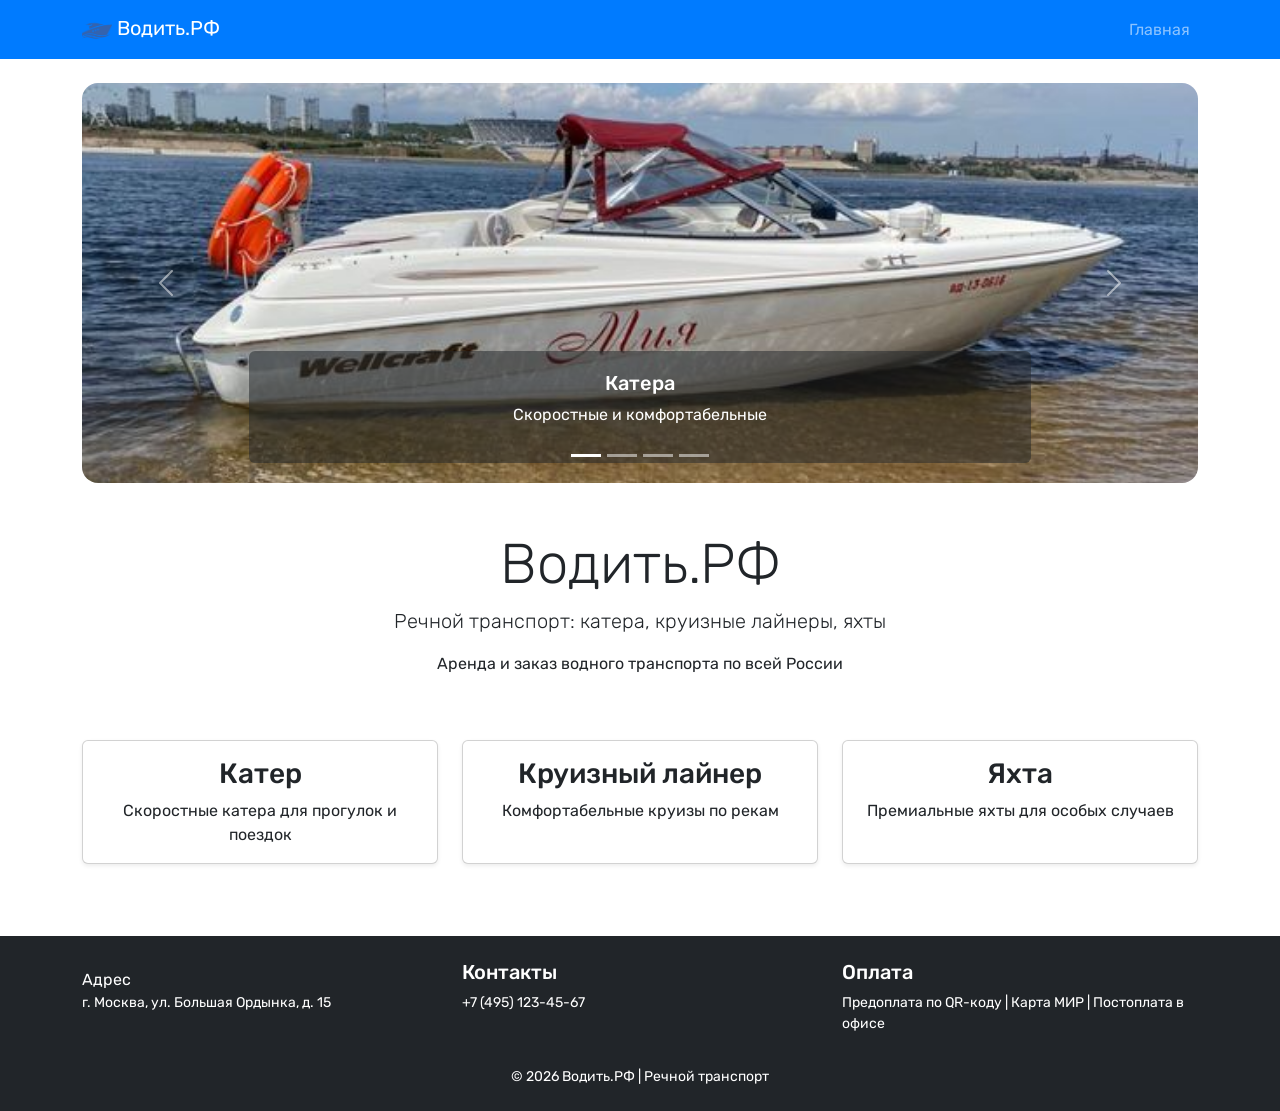
<file: public/index.html>
<!DOCTYPE html>
<html lang="ru">
<head>
    <meta charset="UTF-8">
    <meta name="viewport" content="width=device-width, initial-scale=1.0, user-scalable=yes">
    <title>Водить.РФ - Речной транспорт</title>
    <link href="https://cdn.jsdelivr.net/npm/bootstrap@5.3.0/dist/css/bootstrap.min.css" rel="stylesheet">
    <link rel="stylesheet" href="../assets/css/style.css">
</head>
<body>

<nav class="navbar navbar-expand-lg navbar-dark bg-primary">
    <div class="container">
        <a class="navbar-brand" href="index.html">
            <img src="../assets/images/logo.png" alt="Водить.РФ" width="30" height="30" class="d-inline-block align-text-top">
            Водить.РФ
        </a>
        <button class="navbar-toggler" type="button" data-bs-toggle="collapse" data-bs-target="#navbarNav">
            <span class="navbar-toggler-icon"></span>
        </button>
        <div class="collapse navbar-collapse" id="navbarNav">
            <ul class="navbar-nav ms-auto" id="navMenu">
                <li class="nav-item"><a class="nav-link" href="index.html">Главная</a></li>
            </ul>
        </div>
    </div>
</nav>

<main class="py-4">
    <div class="container">
        <!-- СЛАЙДЕР -->
        <div id="mainSlider" class="carousel slide mb-5" data-bs-ride="carousel">
            <div class="carousel-indicators">
                <button type="button" data-bs-target="#mainSlider" data-bs-slide-to="0" class="active"></button>
                <button type="button" data-bs-target="#mainSlider" data-bs-slide-to="1"></button>
                <button type="button" data-bs-target="#mainSlider" data-bs-slide-to="2"></button>
                <button type="button" data-bs-target="#mainSlider" data-bs-slide-to="3"></button>
            </div>
            <div class="carousel-inner rounded-4">
                <div class="carousel-item active">
                    <img src="../assets/images/slide1.jpg" class="d-block w-100" alt="Катер" style="height: 400px; object-fit: cover;">
                    <div class="carousel-caption d-none d-md-block bg-dark bg-opacity-50 rounded">
                        <h5>Катера</h5>
                        <p>Скоростные и комфортабельные</p>
                    </div>
                </div>
                <div class="carousel-item">
                    <img src="../assets/images/slide2.jpg" class="d-block w-100" alt="Круизный лайнер" style="height: 400px; object-fit: cover;">
                    <div class="carousel-caption d-none d-md-block bg-dark bg-opacity-50 rounded">
                        <h5>Круизные лайнеры</h5>
                        <p>Путешествуйте с комфортом</p>
                    </div>
                </div>
                <div class="carousel-item">
                    <img src="../assets/images/slide3.jpg" class="d-block w-100" alt="Яхта" style="height: 400px; object-fit: cover;">
                    <div class="carousel-caption d-none d-md-block bg-dark bg-opacity-50 rounded">
                        <h5>Яхты</h5>
                        <p>Роскошь и свобода</p>
                    </div>
                </div>
                <div class="carousel-item">
                    <img src="../assets/images/slide4.jpg" class="d-block w-100" alt="Речной транспорт" style="height: 400px; object-fit: cover;">
                    <div class="carousel-caption d-none d-md-block bg-dark bg-opacity-50 rounded">
                        <h5>Водить.РФ</h5>
                        <p>Весь речной транспорт в одном месте</p>
                    </div>
                </div>
            </div>
            <button class="carousel-control-prev" type="button" data-bs-target="#mainSlider" data-bs-slide="prev">
                <span class="carousel-control-prev-icon"></span>
            </button>
            <button class="carousel-control-next" type="button" data-bs-target="#mainSlider" data-bs-slide="next">
                <span class="carousel-control-next-icon"></span>
            </button>
        </div>

        <div class="row justify-content-center text-center mb-5" id="heroBlock">
            <div class="col-md-8">
                <h1 class="display-4">Водить.РФ</h1>
                <p class="lead">Речной транспорт: катера, круизные лайнеры, яхты</p>
                <p>Аренда и заказ водного транспорта по всей России</p>
                <div id="authButtons"></div>
            </div>
        </div>

        <div class="row text-center g-4 mb-5">
            <div class="col-md-4">
                <div class="card h-100 shadow-sm">
                    <div class="card-body">
                        <h3 class="card-title"> Катер</h3>
                        <p class="card-text">Скоростные катера для прогулок и поездок</p>
                    </div>
                </div>
            </div>
            <div class="col-md-4">
                <div class="card h-100 shadow-sm">
                    <div class="card-body">
                        <h3 class="card-title"> Круизный лайнер</h3>
                        <p class="card-text">Комфортабельные круизы по рекам</p>
                    </div>
                </div>
            </div>
            <div class="col-md-4">
                <div class="card h-100 shadow-sm">
                    <div class="card-body">
                        <h3 class="card-title"> Яхта</h3>
                        <p class="card-text">Премиальные яхты для особых случаев</p>
                    </div>
                </div>
            </div>
        </div>
    </div>
</main>

<!-- ПОДВАЛ -->
<footer class="bg-dark text-white mt-auto py-4">
    <div class="container">
        <div class="row">
            <div class="col-md-4">
                <h5></h5> Адрес</h5>
                <p class="small">г. Москва, ул. Большая Ордынка, д. 15</p>
            </div>
            <div class="col-md-4">
                <h5> Контакты</h5>
                <p class="small">+7 (495) 123-45-67</p>
            </div>
            <div class="col-md-4">
                <h5> Оплата</h5>
                <p class="small">Предоплата по QR-коду | Карта МИР | Постоплата в офисе</p>
            </div>
        </div>
        <div class="text-center mt-3">
            <p class="small mb-0">© 2026 Водить.РФ | Речной транспорт</p>
        </div>
    </div>
</footer>

<script src="https://cdn.jsdelivr.net/npm/bootstrap@5.3.0/dist/js/bootstrap.bundle.min.js"></script>
<script src="../assets/js/app.js"></script>
</body>
</html>
</file>
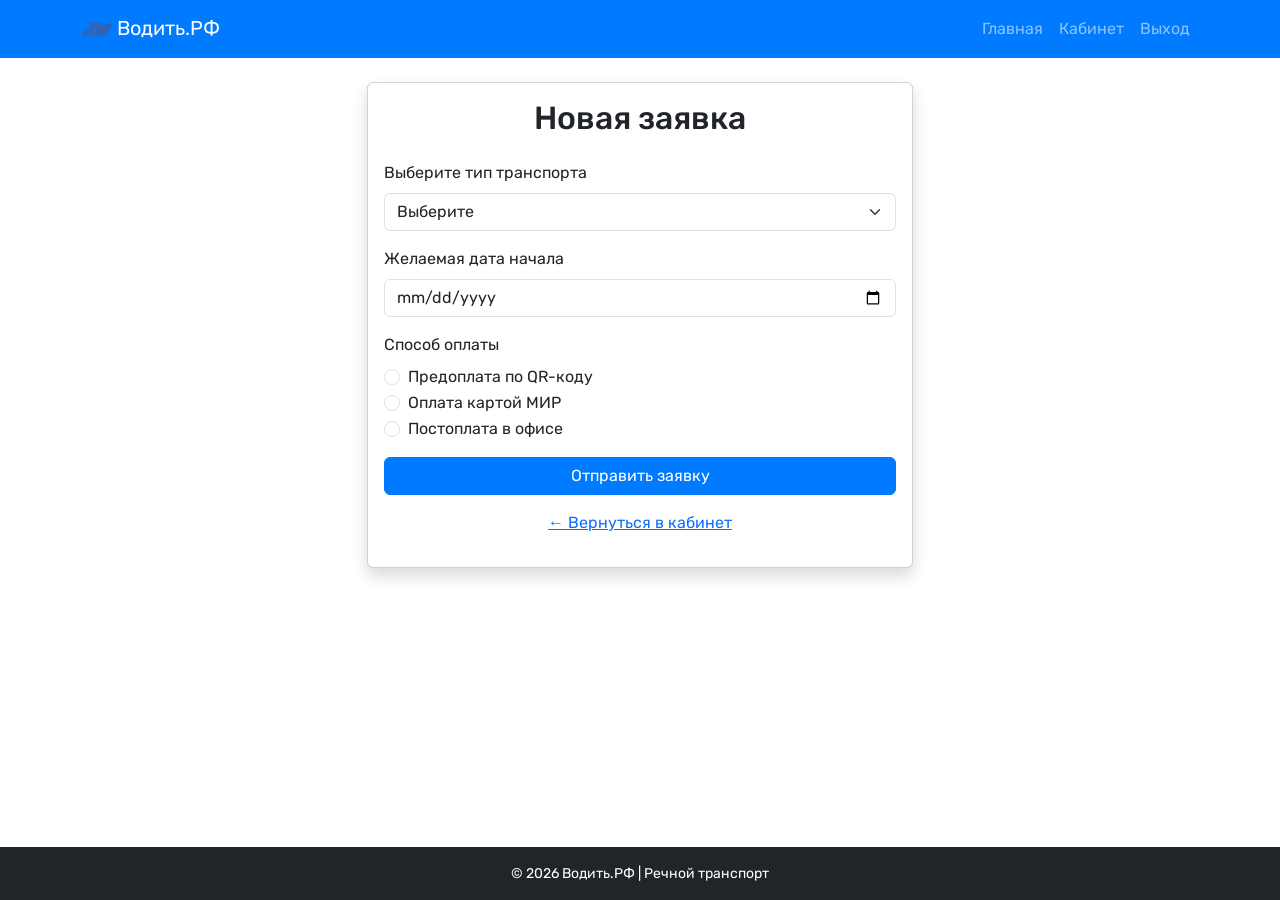
<file: public/add-application.html>
<!DOCTYPE html>
<html lang="ru">
<head>
    <meta charset="UTF-8">
    <meta name="viewport" content="width=device-width, initial-scale=1.0, user-scalable=yes">
    <title>Новая заявка - Водить.РФ</title>
    <link href="https://cdn.jsdelivr.net/npm/bootstrap@5.3.0/dist/css/bootstrap.min.css" rel="stylesheet">
    <link rel="stylesheet" href="../assets/css/style.css">
</head>
<body>

<nav class="navbar navbar-expand-lg navbar-dark bg-primary">
    <div class="container">
        <a class="navbar-brand" href="index.html">
            <img src="../assets/images/logo.png" alt="Водить.РФ" width="30" height="30">
            Водить.РФ
        </a>
        <div class="collapse navbar-collapse">
            <ul class="navbar-nav ms-auto">
                <li class="nav-item"><a class="nav-link" href="index.html">Главная</a></li>
                <li class="nav-item"><a class="nav-link" href="dashboard.html">Кабинет</a></li>
                <li class="nav-item"><a class="nav-link" href="#" id="logoutBtn">Выход</a></li>
            </ul>
        </div>
    </div>
</nav>

<main class="py-4">
    <div class="container">
        <div class="row justify-content-center">
            <div class="col-md-6">
                <div class="card shadow">
                    <div class="card-body">
                        <h2 class="card-title text-center mb-4">Новая заявка</h2>
                        <div id="message"></div>
                        <form id="applicationForm">
                            <div class="mb-3">
                                <label class="form-label">Выберите тип транспорта</label>
                                <select name="service_id" class="form-select" required>
                                    <option value=""> Выберите </option>
                                    <option value="1"> Катер</option>
                                    <option value="2"> Круизный лайнер</option>
                                    <option value="3"> Яхта</option>
                                </select>
                            </div>
                            <div class="mb-3">
                                <label class="form-label">Желаемая дата начала</label>
                                <input type="date" name="start_date" class="form-control" required>
                            </div>
                            <div class="mb-3">
                                <label class="form-label">Способ оплаты</label>
                                <div class="form-check">
                                    <input class="form-check-input" type="radio" name="payment_method" value="qr" required>
                                    <label class="form-check-label">Предоплата по QR-коду</label>
                                </div>
                                <div class="form-check">
                                    <input class="form-check-input" type="radio" name="payment_method" value="mir_card">
                                    <label class="form-check-label">Оплата картой МИР</label>
                                </div>
                                <div class="form-check">
                                    <input class="form-check-input" type="radio" name="payment_method" value="postpay">
                                    <label class="form-check-label">Постоплата в офисе</label>
                                </div>
                            </div>
                            <button type="submit" class="btn btn-primary w-100">Отправить заявку</button>
                        </form>
                        <p class="text-center mt-3"><a href="dashboard.html">← Вернуться в кабинет</a></p>
                    </div>
                </div>
            </div>
        </div>
    </div>
</main>

<footer class="bg-dark text-white mt-auto py-3">
    <div class="container text-center">
        <p class="small mb-0">© 2026 Водить.РФ | Речной транспорт</p>
    </div>
</footer>

<script src="../assets/js/app.js"></script>
</body>
</html>
</file>
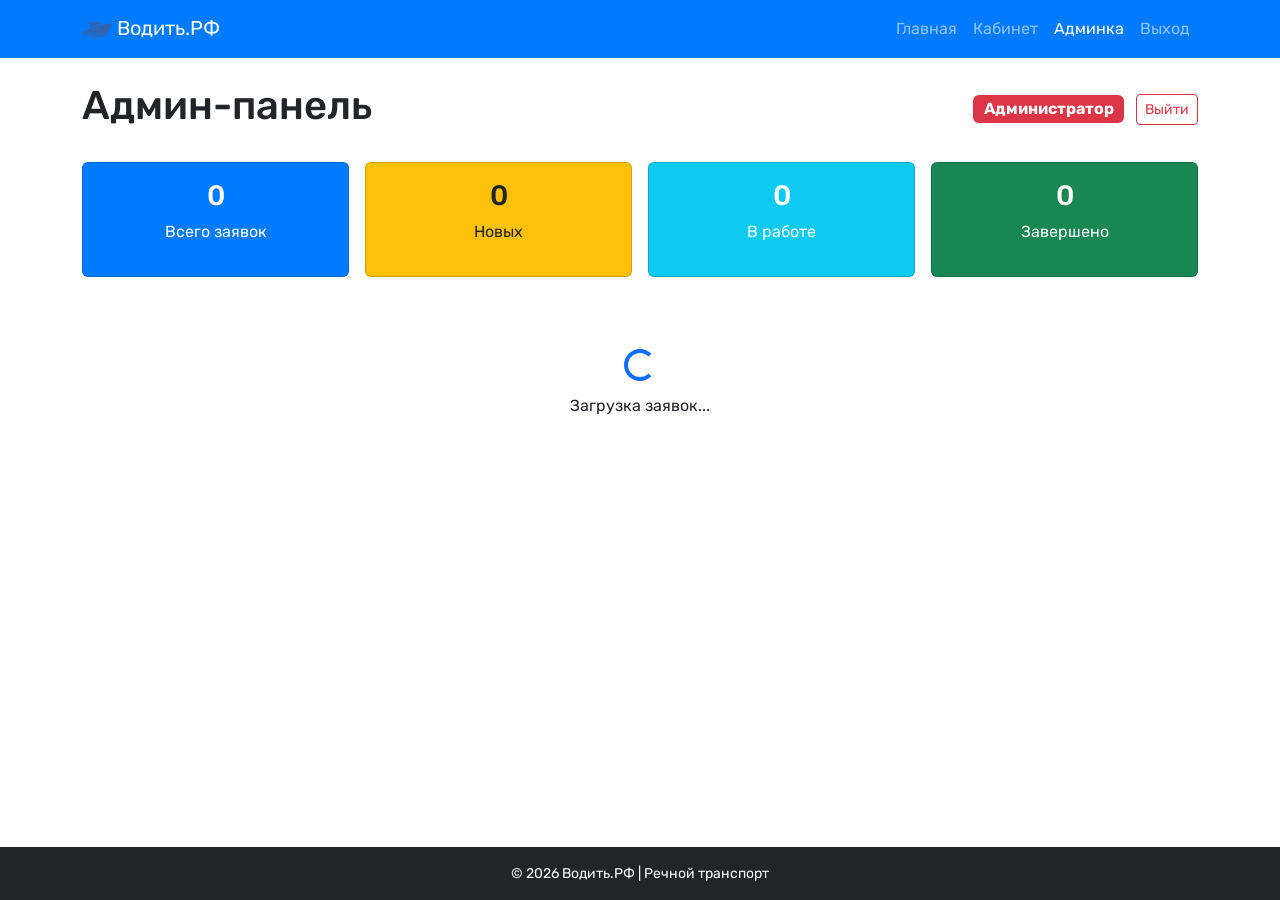
<file: public/admin.html>
<!DOCTYPE html>
<html lang="ru">
<head>
    <meta charset="UTF-8">
    <meta name="viewport" content="width=device-width, initial-scale=1.0, user-scalable=yes">
    <title>Админ-панель - Водить.РФ</title>
    <link href="https://cdn.jsdelivr.net/npm/bootstrap@5.3.0/dist/css/bootstrap.min.css" rel="stylesheet">
    <link rel="stylesheet" href="../assets/css/style.css">
</head>
<body>

<nav class="navbar navbar-expand-lg navbar-dark bg-primary">
    <div class="container">
        <a class="navbar-brand" href="index.html">
            <img src="../assets/images/logo.png" alt="Водить.РФ" width="30" height="30">
            Водить.РФ
        </a>
        <div class="collapse navbar-collapse">
            <ul class="navbar-nav ms-auto">
                <li class="nav-item"><a class="nav-link" href="index.html">Главная</a></li>
                <li class="nav-item"><a class="nav-link" href="dashboard.html">Кабинет</a></li>
                <li class="nav-item"><a class="nav-link active" href="admin.html">Админка</a></li>
                <li class="nav-item"><a class="nav-link" href="#" id="logoutBtn">Выход</a></li>
            </ul>
        </div>
    </div>
</nav>

<main class="py-4">
    <div class="container">
        <div class="d-flex justify-content-between align-items-center mb-4">
            <h1> Админ-панель</h1>
            <div>
                <span class="badge bg-danger fs-6 me-2" id="adminLogin">Администратор</span>
                <button class="btn btn-outline-danger btn-sm" id="logoutBtn2">Выйти</button>
            </div>
        </div>
        
        <div id="statsPanel" class="row mb-4 g-3">
            <div class="col-md-3">
                <div class="card bg-primary text-white text-center">
                    <div class="card-body">
                        <h3 id="totalCount">0</h3>
                        <p>Всего заявок</p>
                    </div>
                </div>
            </div>
            <div class="col-md-3">
                <div class="card bg-warning text-dark text-center">
                    <div class="card-body">
                        <h3 id="newCount">0</h3>
                        <p>Новых</p>
                    </div>
                </div>
            </div>
            <div class="col-md-3">
                <div class="card bg-info text-white text-center">
                    <div class="card-body">
                        <h3 id="workingCount">0</h3>
                        <p>В работе</p>
                    </div>
                </div>
            </div>
            <div class="col-md-3">
                <div class="card bg-success text-white text-center">
                    <div class="card-body">
                        <h3 id="completedCount">0</h3>
                        <p>Завершено</p>
                    </div>
                </div>
            </div>
        </div>
        
        <div id="allApplications">
            <div class="text-center py-5">
                <div class="spinner-border text-primary" role="status"></div>
                <p class="mt-2">Загрузка заявок...</p>
            </div>
        </div>
    </div>
</main>

<footer class="bg-dark text-white mt-auto py-3">
    <div class="container text-center">
        <p class="small mb-0">© 2026 Водить.РФ | Речной транспорт</p>
    </div>
</footer>

<script src="https://cdn.jsdelivr.net/npm/bootstrap@5.3.0/dist/js/bootstrap.bundle.min.js"></script>
<script src="../assets/js/app.js"></script>
</body>
</html>
</file>
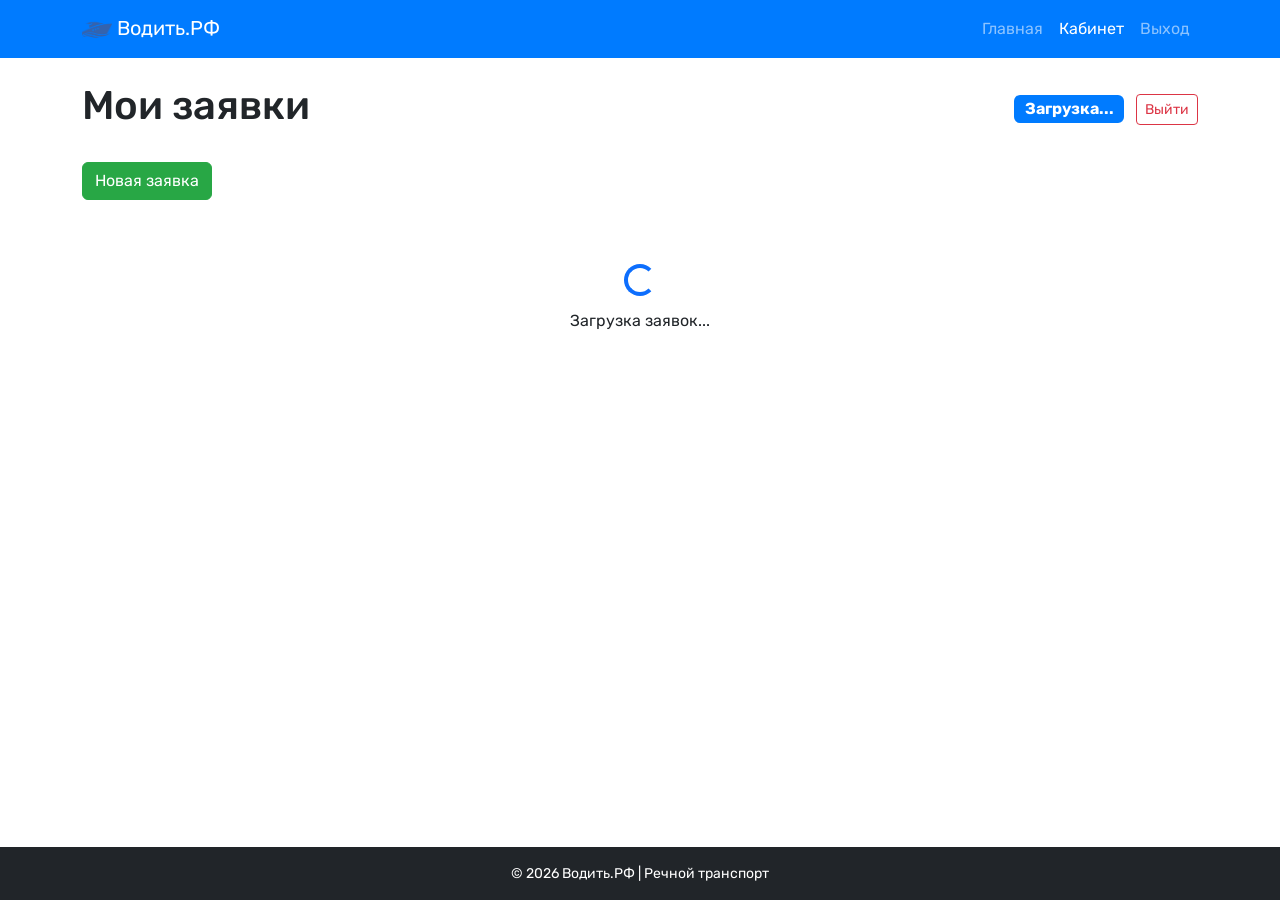
<file: public/dashboard.html>
<!DOCTYPE html>
<html lang="ru">
<head>
    <meta charset="UTF-8">
    <meta name="viewport" content="width=device-width, initial-scale=1.0, user-scalable=yes">
    <title>Личный кабинет - Водить.РФ</title>
    <link href="https://cdn.jsdelivr.net/npm/bootstrap@5.3.0/dist/css/bootstrap.min.css" rel="stylesheet">
    <link rel="stylesheet" href="../assets/css/style.css">
</head>
<body>

<nav class="navbar navbar-expand-lg navbar-dark bg-primary">
    <div class="container">
        <a class="navbar-brand" href="index.html">
            <img src="../assets/images/logo.png" alt="Водить.РФ" width="30" height="30">
            Водить.РФ
        </a>
        <button class="navbar-toggler" type="button" data-bs-toggle="collapse" data-bs-target="#navbarNav">
            <span class="navbar-toggler-icon"></span>
        </button>
        <div class="collapse navbar-collapse" id="navbarNav">
            <ul class="navbar-nav ms-auto">
                <li class="nav-item"><a class="nav-link" href="index.html">Главная</a></li>
                <li class="nav-item"><a class="nav-link active" href="dashboard.html">Кабинет</a></li>
                <li class="nav-item"><a class="nav-link" href="#" id="logoutBtn">Выход</a></li>
            </ul>
        </div>
    </div>
</nav>

<main class="py-4">
    <div class="container">
        <div class="d-flex justify-content-between align-items-center mb-4">
            <h1> Мои заявки</h1>
            <div>
                <span class="badge bg-primary fs-6 me-2" id="userLogin">Загрузка...</span>
                <button class="btn btn-outline-danger btn-sm" id="logoutBtn2">Выйти</button>
            </div>
        </div>
        
        <div class="mb-3">
            <a href="add-application.html" class="btn btn-success"> Новая заявка</a>
        </div>
        
        <div id="applicationsList">
            <div class="text-center py-5">
                <div class="spinner-border text-primary" role="status"></div>
                <p class="mt-2">Загрузка заявок...</p>
            </div>
        </div>
    </div>
</main>

<footer class="bg-dark text-white mt-auto py-3">
    <div class="container text-center">
        <p class="small mb-0">© 2026 Водить.РФ | Речной транспорт</p>
    </div>
</footer>

<script src="https://cdn.jsdelivr.net/npm/bootstrap@5.3.0/dist/js/bootstrap.bundle.min.js"></script>
<script src="../assets/js/app.js"></script>
</body>
</html>
</file>
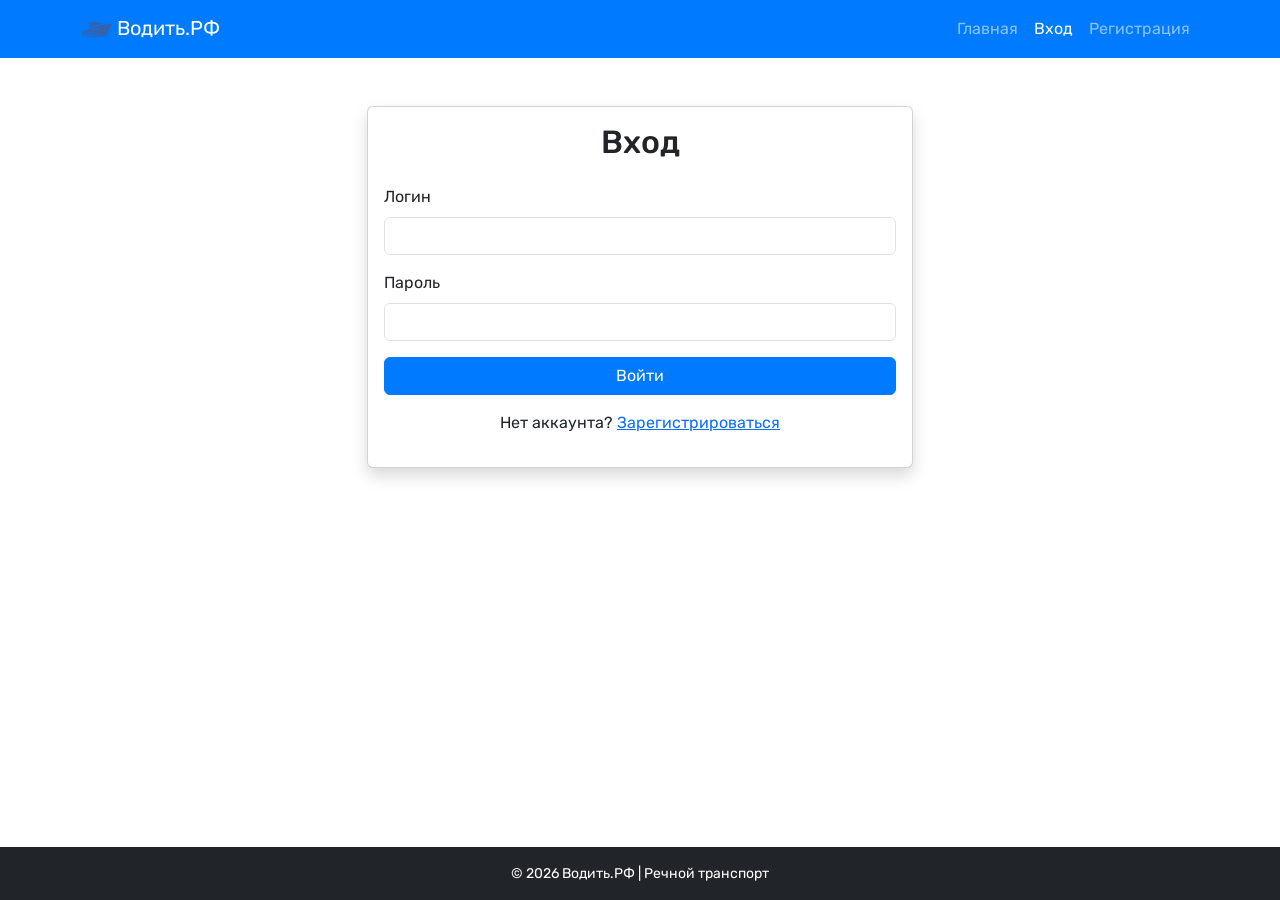
<file: public/login.html>
<!DOCTYPE html>
<html lang="ru">
<head>
    <meta charset="UTF-8">
    <meta name="viewport" content="width=device-width, initial-scale=1.0, user-scalable=yes">
    <title>Вход - Водить.РФ</title>
    <link href="https://cdn.jsdelivr.net/npm/bootstrap@5.3.0/dist/css/bootstrap.min.css" rel="stylesheet">
    <link rel="stylesheet" href="../assets/css/style.css">
</head>
<body>

<nav class="navbar navbar-expand-lg navbar-dark bg-primary">
    <div class="container">
        <a class="navbar-brand" href="index.html">
            <img src="../assets/images/logo.png" alt="Водить.РФ" width="30" height="30">
            Водить.РФ
        </a>
        <div class="collapse navbar-collapse">
            <ul class="navbar-nav ms-auto">
                <li class="nav-item"><a class="nav-link" href="index.html">Главная</a></li>
                <li class="nav-item"><a class="nav-link active" href="login.html">Вход</a></li>
                <li class="nav-item"><a class="nav-link" href="register.html">Регистрация</a></li>
            </ul>
        </div>
    </div>
</nav>

<main class="py-5">
    <div class="container">
        <div class="row justify-content-center">
            <div class="col-md-6">
                <div class="card shadow">
                    <div class="card-body">
                        <h2 class="card-title text-center mb-4">Вход</h2>
                        <div id="message"></div>
                        <form id="loginForm">
                            <div class="mb-3">
                                <label class="form-label">Логин</label>
                                <input type="text" name="login" class="form-control" required>
                            </div>
                            <div class="mb-3">
                                <label class="form-label">Пароль</label>
                                <input type="password" name="password" class="form-control" required>
                            </div>
                            <button type="submit" class="btn btn-primary w-100">Войти</button>
                        </form>
                        <p class="text-center mt-3">Нет аккаунта? <a href="register.html">Зарегистрироваться</a></p>
                    </div>
                </div>
            </div>
        </div>
    </div>
</main>

<footer class="bg-dark text-white mt-auto py-3">
    <div class="container text-center">
        <p class="small mb-0">© 2026 Водить.РФ | Речной транспорт</p>
    </div>
</footer>

<script src="../assets/js/app.js"></script>
</body>
</html>
</file>
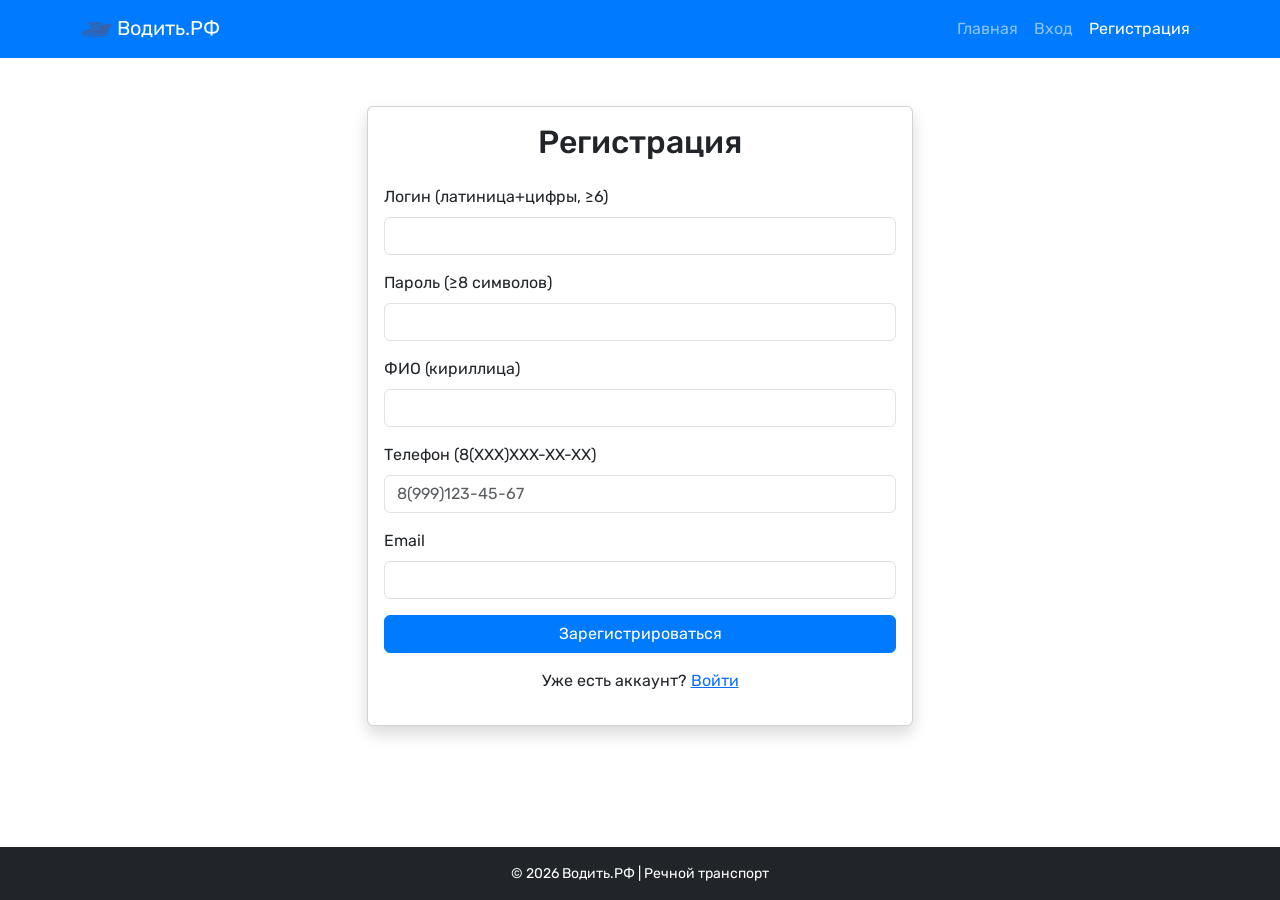
<file: public/register.html>
<!DOCTYPE html>
<html lang="ru">
<head>
    <meta charset="UTF-8">
    <meta name="viewport" content="width=device-width, initial-scale=1.0, user-scalable=yes">
    <title>Регистрация - Водить.РФ</title>
    <link href="https://cdn.jsdelivr.net/npm/bootstrap@5.3.0/dist/css/bootstrap.min.css" rel="stylesheet">
    <link rel="stylesheet" href="../assets/css/style.css">
</head>
<body>

<nav class="navbar navbar-expand-lg navbar-dark bg-primary">
    <div class="container">
        <a class="navbar-brand" href="index.html">
            <img src="../assets/images/logo.png" alt="Водить.РФ" width="30" height="30">
            Водить.РФ
        </a>
        <div class="collapse navbar-collapse">
            <ul class="navbar-nav ms-auto">
                <li class="nav-item"><a class="nav-link" href="index.html">Главная</a></li>
                <li class="nav-item"><a class="nav-link" href="login.html">Вход</a></li>
                <li class="nav-item"><a class="nav-link active" href="register.html">Регистрация</a></li>
            </ul>
        </div>
    </div>
</nav>

<main class="py-5">
    <div class="container">
        <div class="row justify-content-center">
            <div class="col-md-6">
                <div class="card shadow">
                    <div class="card-body">
                        <h2 class="card-title text-center mb-4">Регистрация</h2>
                        <div id="message"></div>
                        <form id="registerForm">
                            <div class="mb-3">
                                <label class="form-label">Логин (латиница+цифры, ≥6)</label>
                                <input type="text" name="login" class="form-control" required>
                            </div>
                            <div class="mb-3">
                                <label class="form-label">Пароль (≥8 символов)</label>
                                <input type="password" name="password" class="form-control" required>
                            </div>
                            <div class="mb-3">
                                <label class="form-label">ФИО (кириллица)</label>
                                <input type="text" name="full_name" class="form-control" required>
                            </div>
                            <div class="mb-3">
                                <label class="form-label">Телефон (8(XXX)XXX-XX-XX)</label>
                                <input type="text" name="phone" class="form-control" placeholder="8(999)123-45-67" required>
                            </div>
                            <div class="mb-3">
                                <label class="form-label">Email</label>
                                <input type="email" name="email" class="form-control" required>
                            </div>
                            <button type="submit" class="btn btn-primary w-100">Зарегистрироваться</button>
                        </form>
                        <p class="text-center mt-3">Уже есть аккаунт? <a href="login.html">Войти</a></p>
                    </div>
                </div>
            </div>
        </div>
    </div>
</main>

<footer class="bg-dark text-white mt-auto py-3">
    <div class="container text-center">
        <p class="small mb-0">© 2026 Водить.РФ | Речной транспорт</p>
    </div>
</footer>

<script src="../assets/js/app.js"></script>
</body>
</html>
</file>
<file: assets/css/style.css>
@import url('https://fonts.googleapis.com/css2?family=Rubik:wght@300;400;500;700&display=swap');

* {
    margin: 0;
    padding: 0;
    box-sizing: border-box;
}

body {
    font-family: 'Rubik', sans-serif;
    min-height: 100vh;
    display: flex;
    flex-direction: column;
}

main {
    flex: 1;
}

.bg-primary {
    background-color: #007BFF !important;
}

.btn-primary {
    background-color: #007BFF;
    border-color: #007BFF;
}

.btn-primary:hover {
    background-color: #0056b3;
    border-color: #0056b3;
}

.btn-success {
    background-color: #28A745;
    border-color: #28A745;
}

.status-badge {
    display: inline-block;
    padding: 5px 10px;
    border-radius: 20px;
    font-size: 12px;
    font-weight: 500;
}

.status-new { background: #ffc107; color: #000; }
.status-working { background: #17a2b8; color: #fff; }
.status-completed { background: #28a745; color: #fff; }

@media (max-width: 390px) {
    .carousel-item img {
        height: 250px !important;
    }
    
    .display-4 {
        font-size: 2rem;
    }
    
    table, thead, tbody, th, td, tr {
        display: block;
    }
    
    th {
        display: none;
    }
    
    td {
        display: block;
        padding: 8px;
        border: none;
        border-bottom: 1px solid #ddd;
    }
    
    td::before {
        content: attr(data-label);
        font-weight: bold;
        display: inline-block;
        width: 120px;
    }
}
</file>
